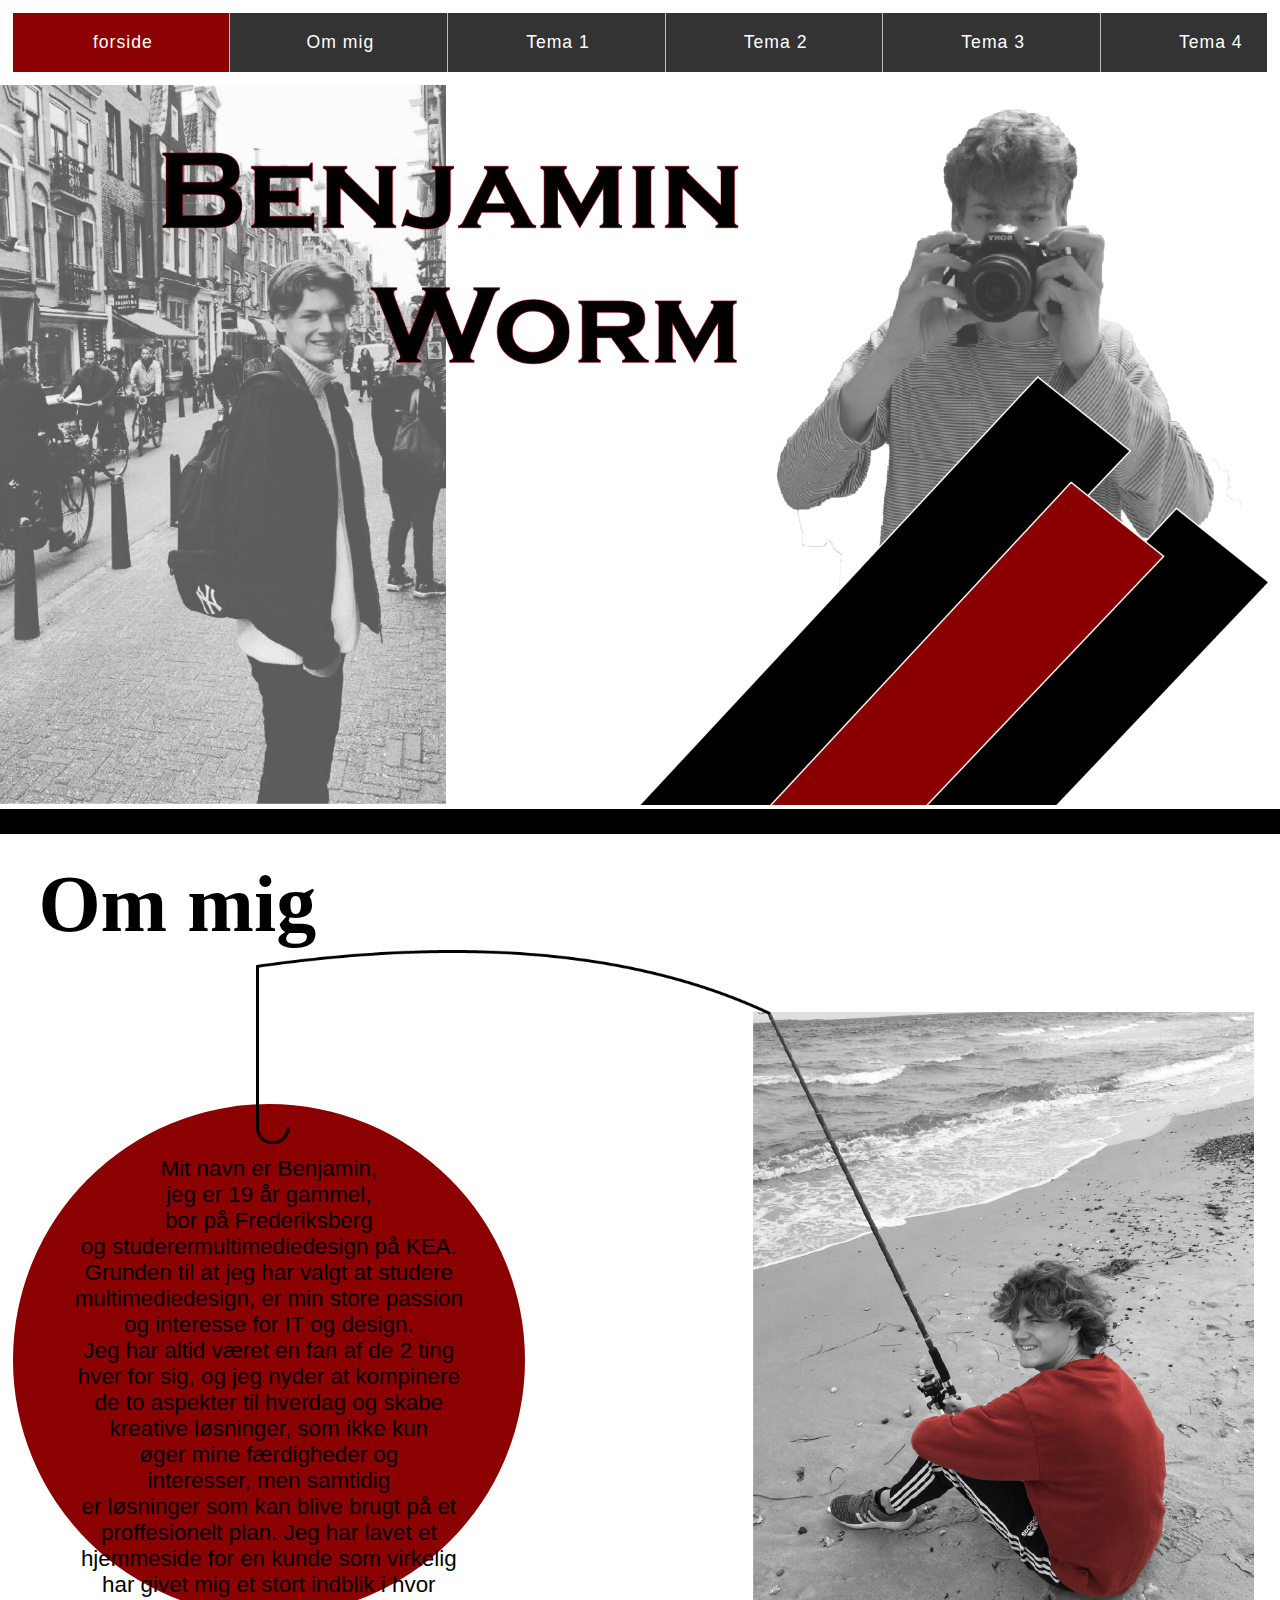
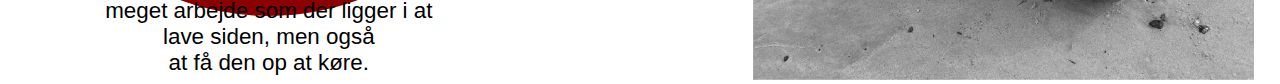
<file: index.html>
<!DOCTYPE html>
<html lang="da">
<head>
    <meta charset="utf-8">
    <meta name="viewport" content="width=device-width, initial-scale=1.0">
    <title>Portfolio</title>
    <link rel="stylesheet" href="style.css">
</head>

<header>



    <nav>
        <ul>
            <li class="active"><a href="index.html">
                    <p>forside</p>
                </a></li>
            <li><a href="index.html#ommig">
                    <p>Om mig</p>
                </a></li>

            <li class="dropdown">
                <a href="tema1.html" class="dropbtn">
                    <p>Tema 1</p>
                </a>
                <div class="dropdown-content">
                    <a href="tema1.html">01.04.02: responsive_site_v2</a>

                </div>
            </li>
            <li class="dropdown">
                <a href="tema2.html" class="dropbtn">
                    <p>Tema 2</p>
                </a>
                <div class="dropdown-content">
                    <a href="tema2.html">02.01.01: <br> Pilotopgave</a>
                    <a href="tema2.html#redesign">02.02.06: <br> Redesign af website</a>
                </div>
            </li>

            <li class="dropdown">
                <a href="tema3.html" class="dropbtn">
                    <p>Tema 3</p>
                </a>
                <div class="dropdown-content">
                    <a href="#">03.01.04: <br> Link til scene, samt udvidet style tile</a>

                    <a href="tema3.html#animation">03.03.03: <br> Animations-opgaven</a>
                    <a href="tema3.html#sexsamfund">03.05.01: <br>Projekt: Sex og Samfund
                    </a>
                </div>
            </li>

            <li class="dropdown">
                <a href="tema4.html" class="dropbtn">
                    <p>Tema 4</p>
                </a>
                <div class="dropdown-content">
                    <a href="tema4.html">04.02.01: <br> Design Sprint</a>
                    <a href="tema4.html#web">04.03.01: <br> Web prototype
                    </a>
                    <a href="tema4.html#Design">04.04.01: <br> Design Sprint: Native App
                    </a>
                    <a href="tema4.html#tema">04.04.02: <br> Temadokumentation
                    </a>
                </div>
            </li>

        </ul>
    </nav>

    <div> <img src="Forside.png"> </div>

</header>

<body>


    <div id="mySidenav" class="sidenav hide">
        <a href="javascript:void(0)" class="closebtn" onclick="closeNav()">&times;</a>
        <a class="active" href="index.html">Forside</a>
        <a href="#ommig">Om mig</a>
        <a href="tema1.html">Tema 1</a>
        <a href="tema2.html">Tema 2</a>
        <a href="tema3.html">Tema 3</a>
        <a href="tema4.html">Tema 4</a>
    </div>


    <div id="openbtn" class="openbtn hide">
        <span onclick="openNav()">&#9776;</span>
    </div>


    <section id="ommig">
        <h1>Om mig</h1>
        <div class="sectionwrapper">

            <div class="fiskebillede_mobil">
                <img src="fiske%20mobil.png">
            </div>

            <div class="infobox">

                <p><br> <br>Mit navn er Benjamin, <br>jeg er 19 år gammel, <br> bor på Frederiksberg <br> og studerermultimediedesign på KEA. <br> Grunden til at jeg har valgt at studere <br> multimediedesign, er min store passion <br> og interesse for IT og design. <br> Jeg har altid været en fan af de 2 ting <br> hver for sig, og jeg nyder at kompinere <br> de to aspekter til hverdag og skabe <br> kreative løsninger, som ikke kun <br> øger mine færdigheder og <br> interesser, men samtidig <br> er løsninger som kan blive brugt på et <br> proffesionelt plan. Jeg har lavet et <br> hjemmeside for en kunde som virkelig <br>har givet mig et stort indblik i hvor <br> meget arbejde som der ligger i at <br> lave siden, men også <br> at få den op at køre.

                </p>

            </div>

            <div class="fiskebillede">
                <img src="Fiskebillede.png">

            </div>





        </div>
    </section>







    <script src="script.js">
    </script>
</body>
</html>
</file>
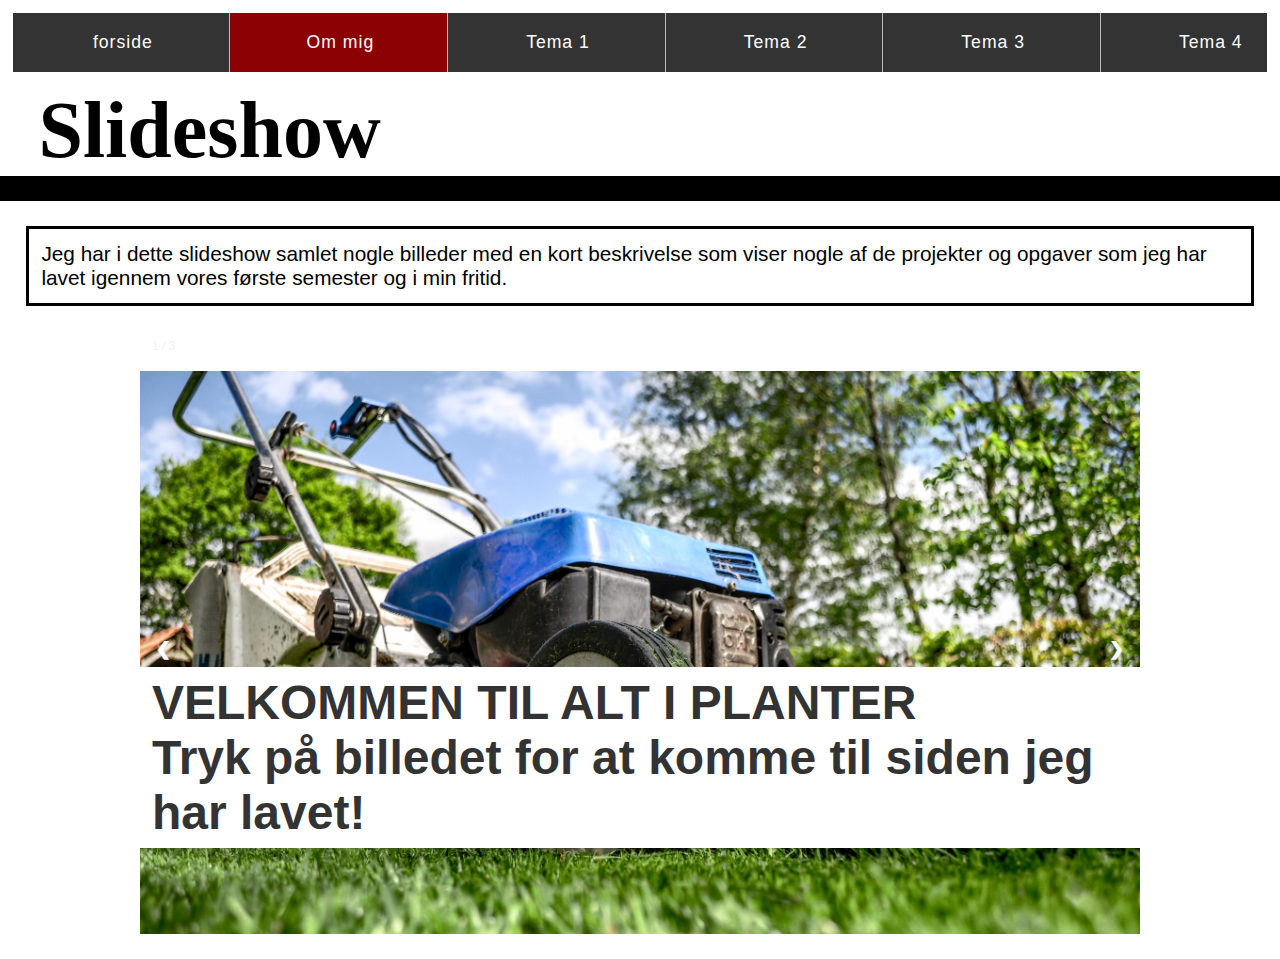
<file: slideshow.html>
<!DOCTYPE html>
<html lang="da">

<head>
    <meta charset="utf-8">
    <meta name="viewport" content="width=device-width, initial-scale=1.0">
    <title>Portfolio</title>
    <link rel="stylesheet" href="style.css">
</head>

<header>



    <nav>
        <ul>
            <li class=""><a href="index.html">
                    <p>forside</p>
                </a></li>
            <li class="dropdown active">
                <a href="index.html#ommig" class="dropbtn">
                    <p>Om mig</p>
                </a>
                <div class="dropdown-content">
                    <a href="slideshow.html">Slideshow!</a>

                </div>
            </li>

            <li class="dropdown">
                <a href="tema1.html" class="dropbtn">
                    <p>Tema 1</p>
                </a>
                <div class="dropdown-content">
                    <a href="tema1.html">01.04.02: responsive_site_v2</a>

                </div>
            </li>
            <li class="dropdown">
                <a href="tema2.html" class="dropbtn">
                    <p>Tema 2</p>
                </a>
                <div class="dropdown-content">
                    <a href="tema2.html">02.01.01: <br> Pilotopgave</a>
                    <a href="tema2.html#redesign">02.02.06: <br> Redesign af website</a>
                </div>
            </li>

            <li class="dropdown">
                <a href="tema3.html" class="dropbtn">
                    <p>Tema 3</p>
                </a>
                <div class="dropdown-content">
                    <a href="#">03.01.04: <br> Link til scene, samt udvidet style tile</a>

                    <a href="tema3.html#animation">03.03.03: <br> Animations-opgaven</a>
                    <a href="tema3.html#sexsamfund">03.05.01: <br>Projekt: Sex og Samfund
                    </a>
                </div>
            </li>

            <li class="dropdown">
                <a href="tema4.html" class="dropbtn">
                    <p>Tema 4</p>
                </a>
                <div class="dropdown-content">
                    <a href="tema4.html">04.02.01: <br> Design Sprint</a>
                    <a href="tema4.html#web">04.03.01: <br> Web prototype
                    </a>
                    <a href="tema4.html#Design">04.04.01: <br> Design Sprint: Native App
                    </a>
                    <a href="tema4.html#tema">04.04.02: <br> Temadokumentation
                    </a>
                </div>
            </li>

        </ul>
    </nav>

    <h1>Slideshow</h1>

</header>

<body>


    <div id="mySidenav" class="sidenav hide">
        <a href="javascript:void(0)" class="closebtn" onclick="closeNav()">&times;</a>
        <a class="active" href="index.html">Forside</a>
        <a href="#ommig">Om mig</a>
        <a href="tema1.html">Tema 1</a>
        <a href="tema2.html">Tema 2</a>
        <a href="tema3.html">Tema 3</a>
        <a href="tema4.html">Tema 4</a>
    </div>


    <div id="openbtn" class="openbtn hide">
        <span onclick="openNav()">&#9776;</span>
    </div>

    <div class="temabeskrivelse">
        <p>
            Jeg har i dette slideshow samlet nogle billeder med en kort beskrivelse som viser nogle af de projekter og opgaver som jeg har lavet igennem vores første semester og i min fritid.


        </p>
    </div>


    <section id="slideshow">
        <div class="slideshow-container">

            <div class="mySlides fade">
                <div class="numbertext">1 / 3</div>
                <a href="http://yihu.dk/kea/alt%20i%20planter%20done/index.html" target="_blank"><img src="garden-gardening-grass-589.jpg" alt="Altiplanter"></a>
                <div class="text">VELKOMMEN TIL ALT I PLANTER <br> Tryk på billedet for at komme til siden jeg har lavet!

                </div>
            </div>

            <div class="mySlides fade">
                <div class="numbertext">2 / 3</div>
                <a href="https://www.youtube.com/watch?v=k8RJnKYsXK8&index=17&list=PLHvG9QDAyDyMzt4sKS5b5bVY5ftwukSvx" target="_blank"><img src="introvideo.png" alt="Introvideo"></a>
                <div class="text1">Vores allerførste opgave, introvideoen! <br> Tryk på billedet for at komme til videoen!</div>
            </div>

            <div class="mySlides fade">
                <div class="numbertext">3 / 3</div>
                <a href="https://xd.adobe.com/view/9710e1b0-262d-4bdd-778f-cb0d301f99f7-e121/" target="_blank"><img src="prototype.png" alt="Kea APP"></a>
                <div class="text2">Vores færdige prototype lavet i Adobe Xd som vi byggede vores side ud fra.</div>
            </div>
            <br>

            <div style="text-align:center">
                <span class="dot"></span>
                <span class="dot"></span>
                <span class="dot"></span>
            </div>
            <div>

                <!-- Next and previous buttons -->
                <a class="prev" onclick="plusSlides(-1)">&#10094;</a>
                <a class="next" onclick="plusSlides(1)">&#10095;</a>
            </div>
        </div>




    </section>








    <script src="script.js">
    </script>
</body>

</html>
</file>
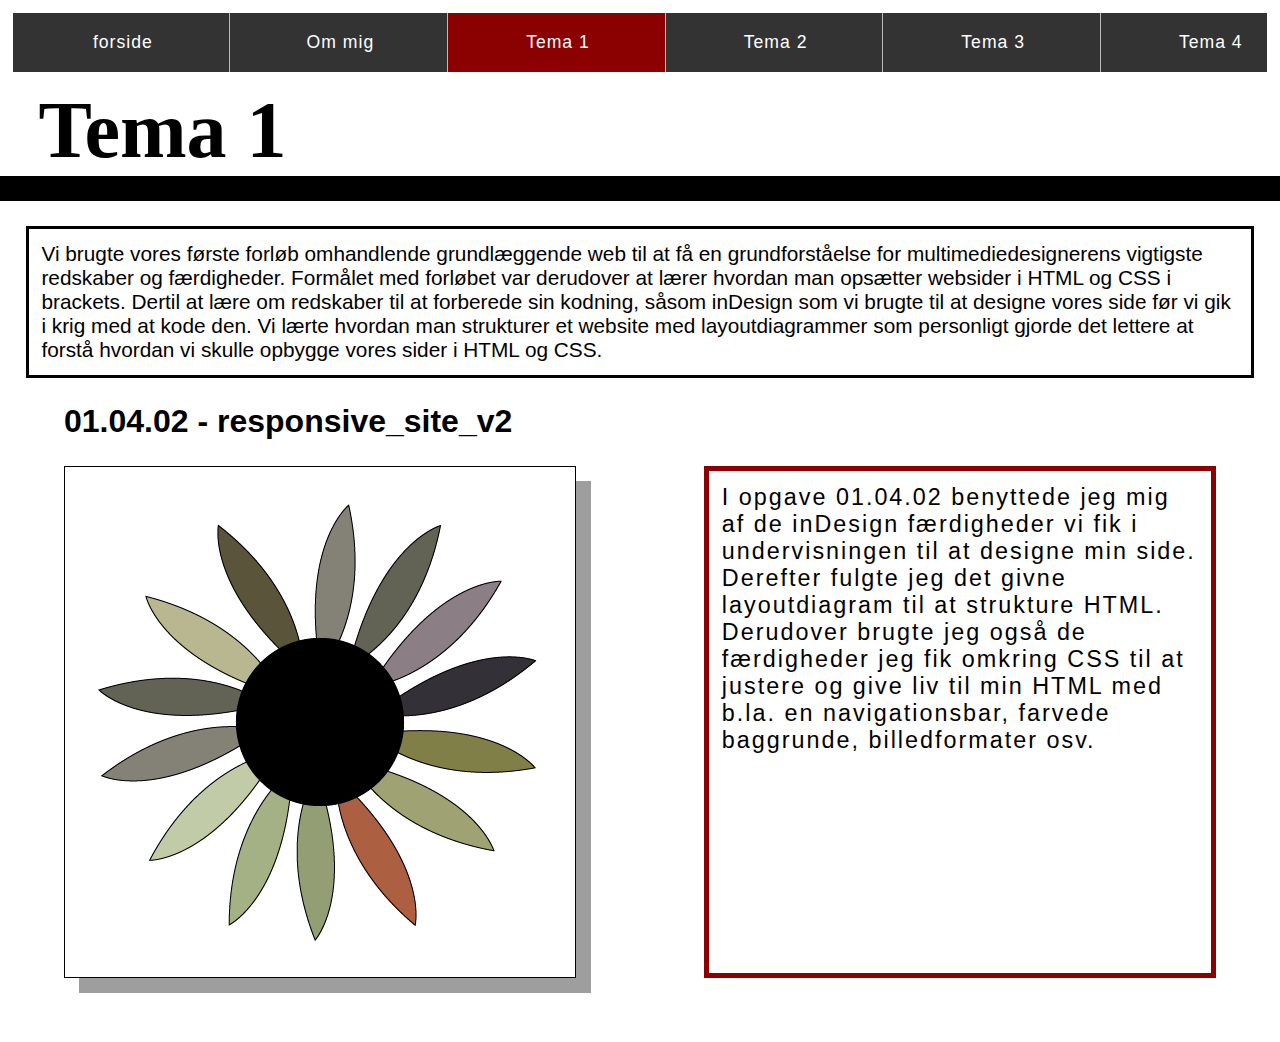
<file: tema1.html>
<!DOCTYPE html>
<html lang="da">

<head>
    <meta charset="utf-8">
    <meta name="viewport" content="width=device-width, initial-scale=1.0">
    <title>Tema 1</title>
    <link rel="stylesheet" href="style.css">
</head>

<header>



    <nav>
        <ul>
            <li class=""><a href="index.html">
                    <p>forside</p>
                </a></li>
            <li class="dropdown">
                <a href="index.html#ommig" class="dropbtn">
                    <p>Om mig</p>
                </a>
                <div class="dropdown-content">
                    <a href="slideshow.html">Slideshow!</a>

                </div>
            </li>

            <li class="dropdown active">
                <a href="tema1.html" class="dropbtn">
                    <p>Tema 1</p>
                </a>
                <div class="dropdown-content">
                    <a href="tema1.html">01.04.02: responsive_site_v2</a>

                </div>
            </li>
            <li class="dropdown">
                <a href="tema2.html" class="dropbtn">
                    <p>Tema 2</p>
                </a>
                <div class="dropdown-content">
                    <a href="tema2.html">02.01.01: <br> Pilotopgave</a>
                    <a href="tema2.html#redesign">02.02.06: <br> Redesign af website</a>
                </div>
            </li>

            <li class="dropdown">
                <a href="tema3.html" class="dropbtn">
                    <p>Tema 3</p>
                </a>
                <div class="dropdown-content">
                    <a href="#">03.01.04: <br> Link til scene, samt udvidet style tile</a>

                    <a href="tema3.html#animation">03.03.03: <br> Animations-opgaven</a>
                    <a href="tema3.html#sexsamfund">03.05.01: <br>Projekt: Sex og Samfund
                    </a>
                </div>
            </li>

            <li class="dropdown">
                <a href="tema4.html" class="dropbtn">
                    <p>Tema 4</p>
                </a>
                <div class="dropdown-content">
                    <a href="tema4.html">04.02.01: <br> Design Sprint</a>
                    <a href="tema4.html#web">04.03.01: <br> Web prototype
                    </a>
                    <a href="tema4.html#Design">04.04.01: <br> Design Sprint: Native App
                    </a>
                    <a href="tema4.html#tema">04.04.02: <br> Temadokumentation
                    </a>
                </div>
            </li>

        </ul>
    </nav>
    <h1>Tema 1</h1>
</header>

<body>

    <div id="mySidenav" class="sidenav hide">
        <a href="javascript:void(0)" class="closebtn" onclick="closeNav()">&times;</a>
        <a class="active" href="index.html">Forside</a>
        <a href="#ommig">Om mig</a>
        <a href="tema1.html">Tema 1</a>
        <a href="tema2.html">Tema 2</a>
        <a href="tema3.html">Tema 3</a>
        <a href="tema4.html">Tema 4</a>
    </div>


    <div id="openbtn" class="openbtn hide">
        <span onclick="openNav()">&#9776;</span>
    </div>

    <div class="temabeskrivelse">
        <p>
            Vi brugte vores første forløb omhandlende grundlæggende web til at få en grundforståelse for multimediedesignerens vigtigste redskaber og færdigheder. Formålet med forløbet var derudover at lærer hvordan man opsætter websider i HTML og CSS i brackets. Dertil at lære om redskaber til at forberede sin kodning, såsom inDesign som vi brugte til at designe vores side før vi gik i krig med at kode den. Vi lærte hvordan man strukturer et website med layoutdiagrammer som personligt gjorde det lettere at forstå hvordan vi skulle opbygge vores sider i HTML og CSS.


        </p>
    </div>

    <h2>01.04.02 - responsive_site_v2
    </h2>

    <div class="sectionwrapper">
        <div class="billedebox1">
            <a href="http://yihu.dk/kea/01-web/04-responsive/01_04_01_responsive_v2/index.html#forside" target="_blank"> <img src="ikon.png" class="hover" alt="billede af blomster ikon"> </a>
            <p class="text">TRYK FOR LINK</p>

        </div>
        <div class="textbox1">
            <p>

                I opgave 01.04.02 benyttede jeg mig af de inDesign færdigheder vi fik i undervisningen til at designe min side. Derefter fulgte jeg det givne layoutdiagram til at strukture HTML. Derudover brugte jeg også de færdigheder jeg fik omkring CSS til at justere og give liv til min HTML med b.la. en navigationsbar, farvede baggrunde, billedformater osv.


            </p>
        </div>

    </div>

    <script src="script.js">
    </script>
</body>

</html>
</file>
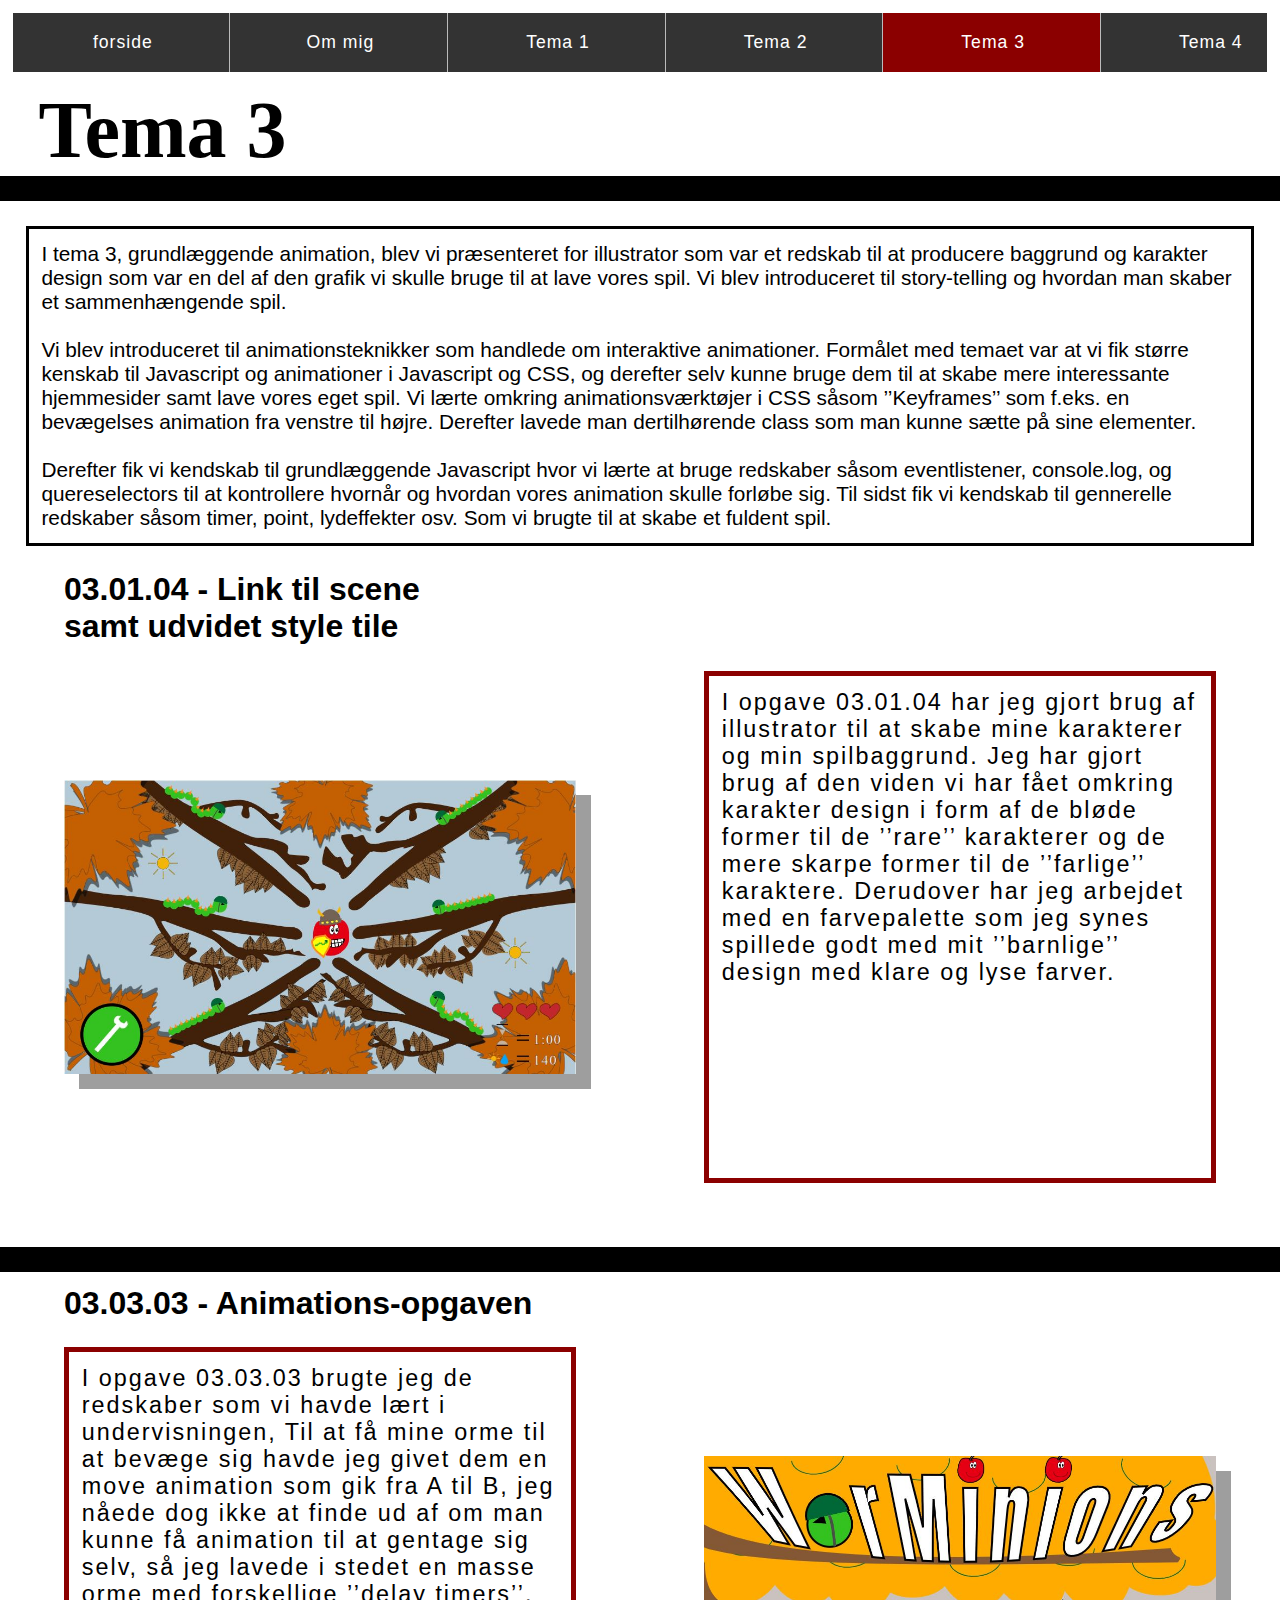
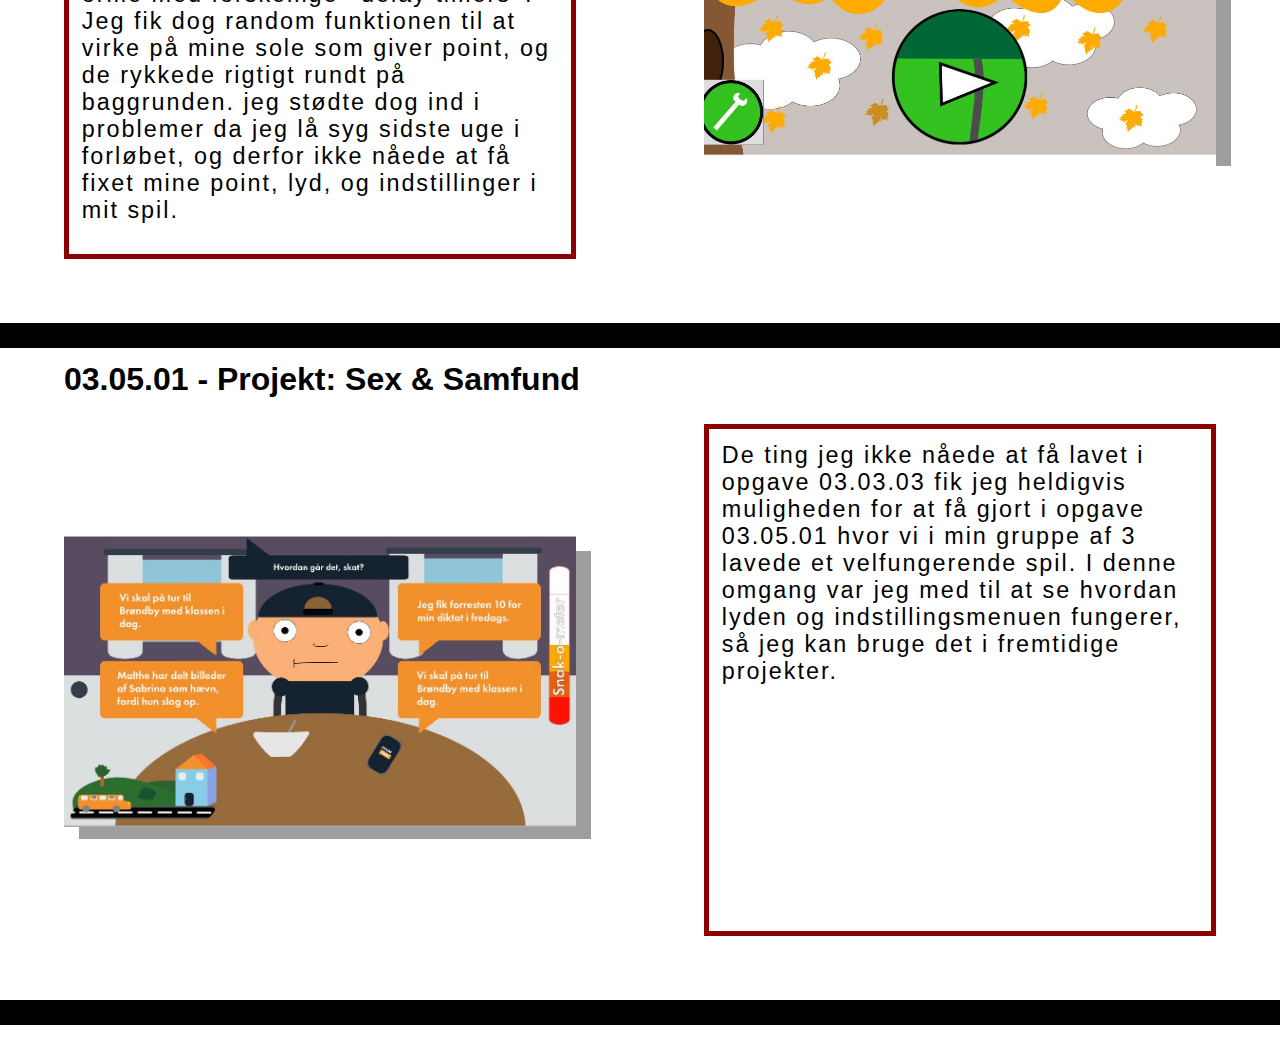
<file: tema3.html>
<!DOCTYPE html>
<html lang="da">

<head>
    <meta charset="utf-8">
    <meta name="viewport" content="width=device-width, initial-scale=1.0">
    <title>Tema 3</title>
    <link rel="stylesheet" href="style.css">
</head>

<header>



    <nav>
        <ul>
            <li class=""><a href="index.html">
                    <p>forside</p>
                </a></li>
            <li class="dropdown">
                <a href="index.html#ommig" class="dropbtn">
                    <p>Om mig</p>
                </a>
                <div class="dropdown-content">
                    <a href="slideshow.html">Slideshow!</a>

                </div>
            </li>

            <li class="dropdown">
                <a href="tema1.html" class="dropbtn">
                    <p>Tema 1</p>
                </a>
                <div class="dropdown-content">
                    <a href="tema1.html">01.04.02: responsive_site_v2</a>

                </div>
            </li>
            <li class="dropdown">
                <a href="tema2.html" class="dropbtn">
                    <p>Tema 2</p>
                </a>
                <div class="dropdown-content">
                    <a href="tema2.html">02.01.01: <br> Pilotopgave</a>
                    <a href="tema2.html#redesign">02.02.06: <br> Redesign af website</a>
                </div>
            </li>

            <li class="dropdown active">
                <a href="tema3.html" class="dropbtn">
                    <p>Tema 3</p>
                </a>
                <div class="dropdown-content">
                    <a href="#">03.01.04: <br> Link til scene, samt udvidet style tile</a>

                    <a href="tema3.html#animation">03.03.03: <br> Animations-opgaven</a>
                    <a href="tema3.html#sexsamfund">03.05.01: <br>Projekt: Sex og Samfund
                    </a>
                </div>
            </li>

            <li class="dropdown">
                <a href="tema4.html" class="dropbtn">
                    <p>Tema 4</p>
                </a>
                <div class="dropdown-content">
                    <a href="tema4.html">04.02.01: <br> Design Sprint</a>
                    <a href="tema4.html#web">04.03.01: <br> Web prototype
                    </a>
                    <a href="tema4.html#Design">04.04.01: <br> Design Sprint: Native App
                    </a>
                    <a href="tema4.html#tema">04.04.02: <br> Temadokumentation
                    </a>
                </div>
            </li>

        </ul>
    </nav>


    <h1>Tema 3</h1>
</header>

<body>
    <div id="mySidenav" class="sidenav hide">
        <a href="javascript:void(0)" class="closebtn" onclick="closeNav()">&times;</a>
        <a class="active" href="index.html">Forside</a>
        <a href="#ommig">Om mig</a>
        <a href="tema1.html">Tema 1</a>
        <a href="tema2.html">Tema 2</a>
        <a href="tema3.html">Tema 3</a>
        <a href="tema4.html">Tema 4</a>
    </div>


    <div id="openbtn" class="openbtn hide">
        <span onclick="openNav()">&#9776;</span>
    </div>

    <div class="temabeskrivelse">
        <p>
            I tema 3, grundlæggende animation, blev vi præsenteret for illustrator som var et redskab til at producere baggrund og karakter design som var en del af den grafik vi skulle bruge til at lave vores spil. Vi blev introduceret til story-telling og hvordan man skaber et sammenhængende spil. <br> <br>
            Vi blev introduceret til animationsteknikker som handlede om interaktive animationer. Formålet med temaet var at vi fik større kenskab til Javascript og animationer i Javascript og CSS, og derefter selv kunne bruge dem til at skabe mere interessante hjemmesider samt lave vores eget spil.

            Vi lærte omkring animationsværktøjer i CSS såsom ’’Keyframes’’ som f.eks. en bevægelses animation fra venstre til højre. Derefter lavede man dertilhørende class som man kunne sætte på sine elementer. <br> <br>
            Derefter fik vi kendskab til grundlæggende Javascript hvor vi lærte at bruge redskaber såsom eventlistener, console.log, og quereselectors til at kontrollere hvornår og hvordan vores animation skulle forløbe sig. Til sidst fik vi kendskab til gennerelle redskaber såsom timer, point, lydeffekter osv. Som vi brugte til at skabe et fuldent spil.



        </p>
    </div>

    <h2> 03.01.04 - Link til scene <br> samt udvidet style tile
    </h2>

    <div class="sectionwrapper border">

        <div class="billedebox4">
            <a href="https://drive.google.com/file/d/1jTPM7etIadrJ6jIr3XwmXmH9Cjgqubvx/view" target="_blank"> <img src="worminions.JPG" alt="billede af spilbaggrund" class="hover"> </a>


        </div>

        <div class="textbox4">
            <p>I opgave 03.01.04 har jeg gjort brug af illustrator til at skabe mine karakterer og min spilbaggrund. Jeg har gjort brug af den viden vi har fået omkring karakter design i form af de bløde former til de ’’rare’’ karakterer og de mere skarpe former til de ’’farlige’’ karaktere. Derudover har jeg arbejdet med en farvepalette som jeg synes spillede godt med mit ’’barnlige’’ design med klare og lyse farver.
            </p>
        </div>
    </div>
    <section id="animation">
        <h2>03.03.03 - Animations-opgaven
        </h2>

        <div class="sectionwrapper border">
            <div class="textbox5">
                <p>I opgave 03.03.03 brugte jeg de redskaber som vi havde lært i undervisningen, Til at få mine orme til at bevæge sig havde jeg givet dem en move animation som gik fra A til B, jeg nåede dog ikke at finde ud af om man kunne få animation til at gentage sig selv, så jeg lavede i stedet en masse orme med forskellige ’’delay timers’’. Jeg fik dog random funktionen til at virke på mine sole som giver point, og de rykkede rigtigt rundt på baggrunden.
                    jeg stødte dog ind i problemer da jeg lå syg sidste uge i forløbet, og derfor ikke nåede at få fixet mine point, lyd, og indstillinger i mit spil.

                </p>
            </div>
            <div class="billedebox5"><a href="http://yihu.dk/kea/03-animation/worminions/index.html" target="_blank"> <img src="spil.JPG" alt="spiltitel" class="hover"> </a></div>


        </div>
    </section>
    <h2>03.05.01 - Projekt: Sex & Samfund
    </h2>

    <section id="sexsamfund">
        <div class="sectionwrapper border">

            <div class="billedebox6"><a href="https://camillagejl.com/kea/03-animation/03_01_05_skal_vi_snakke/dokumentation.html" target="_blank"> <img src="andet%20spil.JPG" alt="billede af spilbaggrund fra skal vi snakke spillet"> </a></div>

            <div class="textbox6">
                <p>De ting jeg ikke nåede at få lavet i opgave 03.03.03 fik jeg heldigvis muligheden for at få gjort i opgave 03.05.01 hvor vi i min gruppe af 3 lavede et velfungerende spil. I denne omgang var jeg med til at se hvordan lyden og indstillingsmenuen fungerer, så jeg kan bruge det i fremtidige projekter.
                </p>
            </div>


        </div>
    </section>
    <script src="script.js">
    </script>
</body>

</html>
</file>
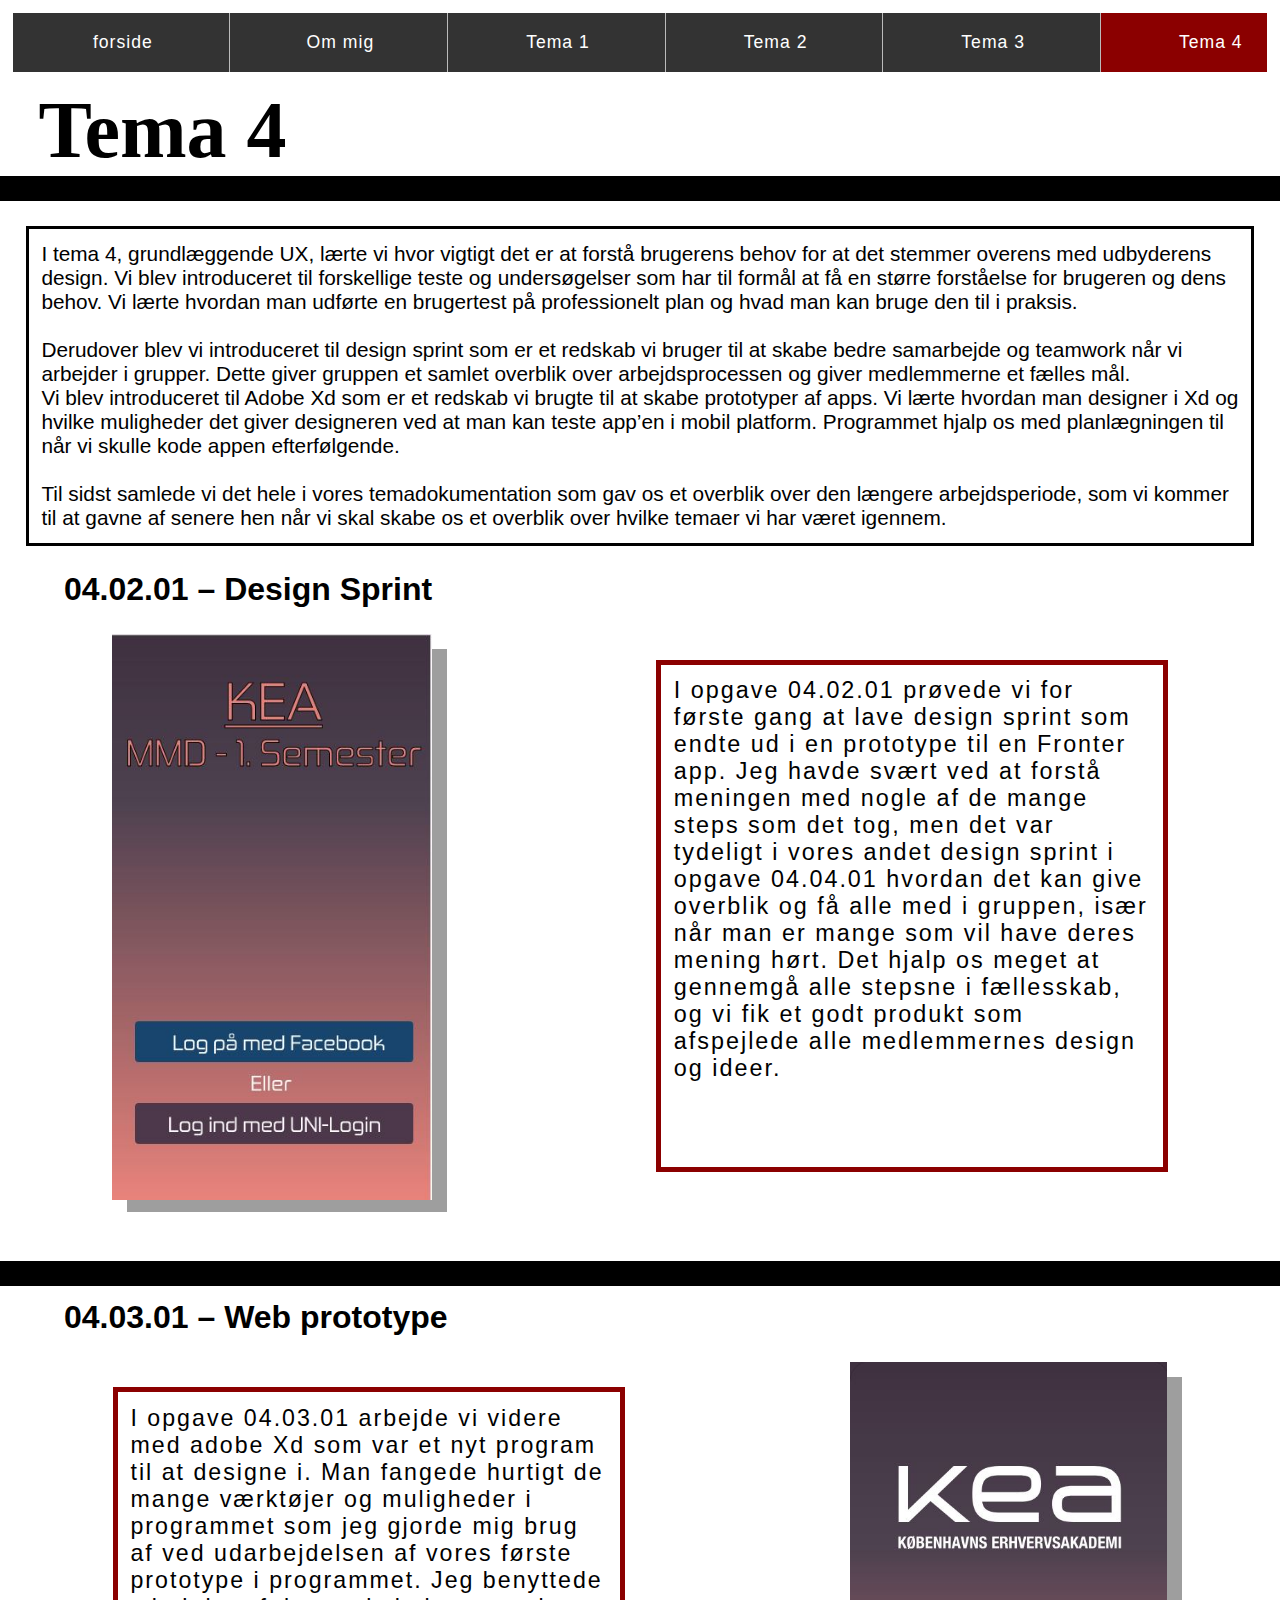
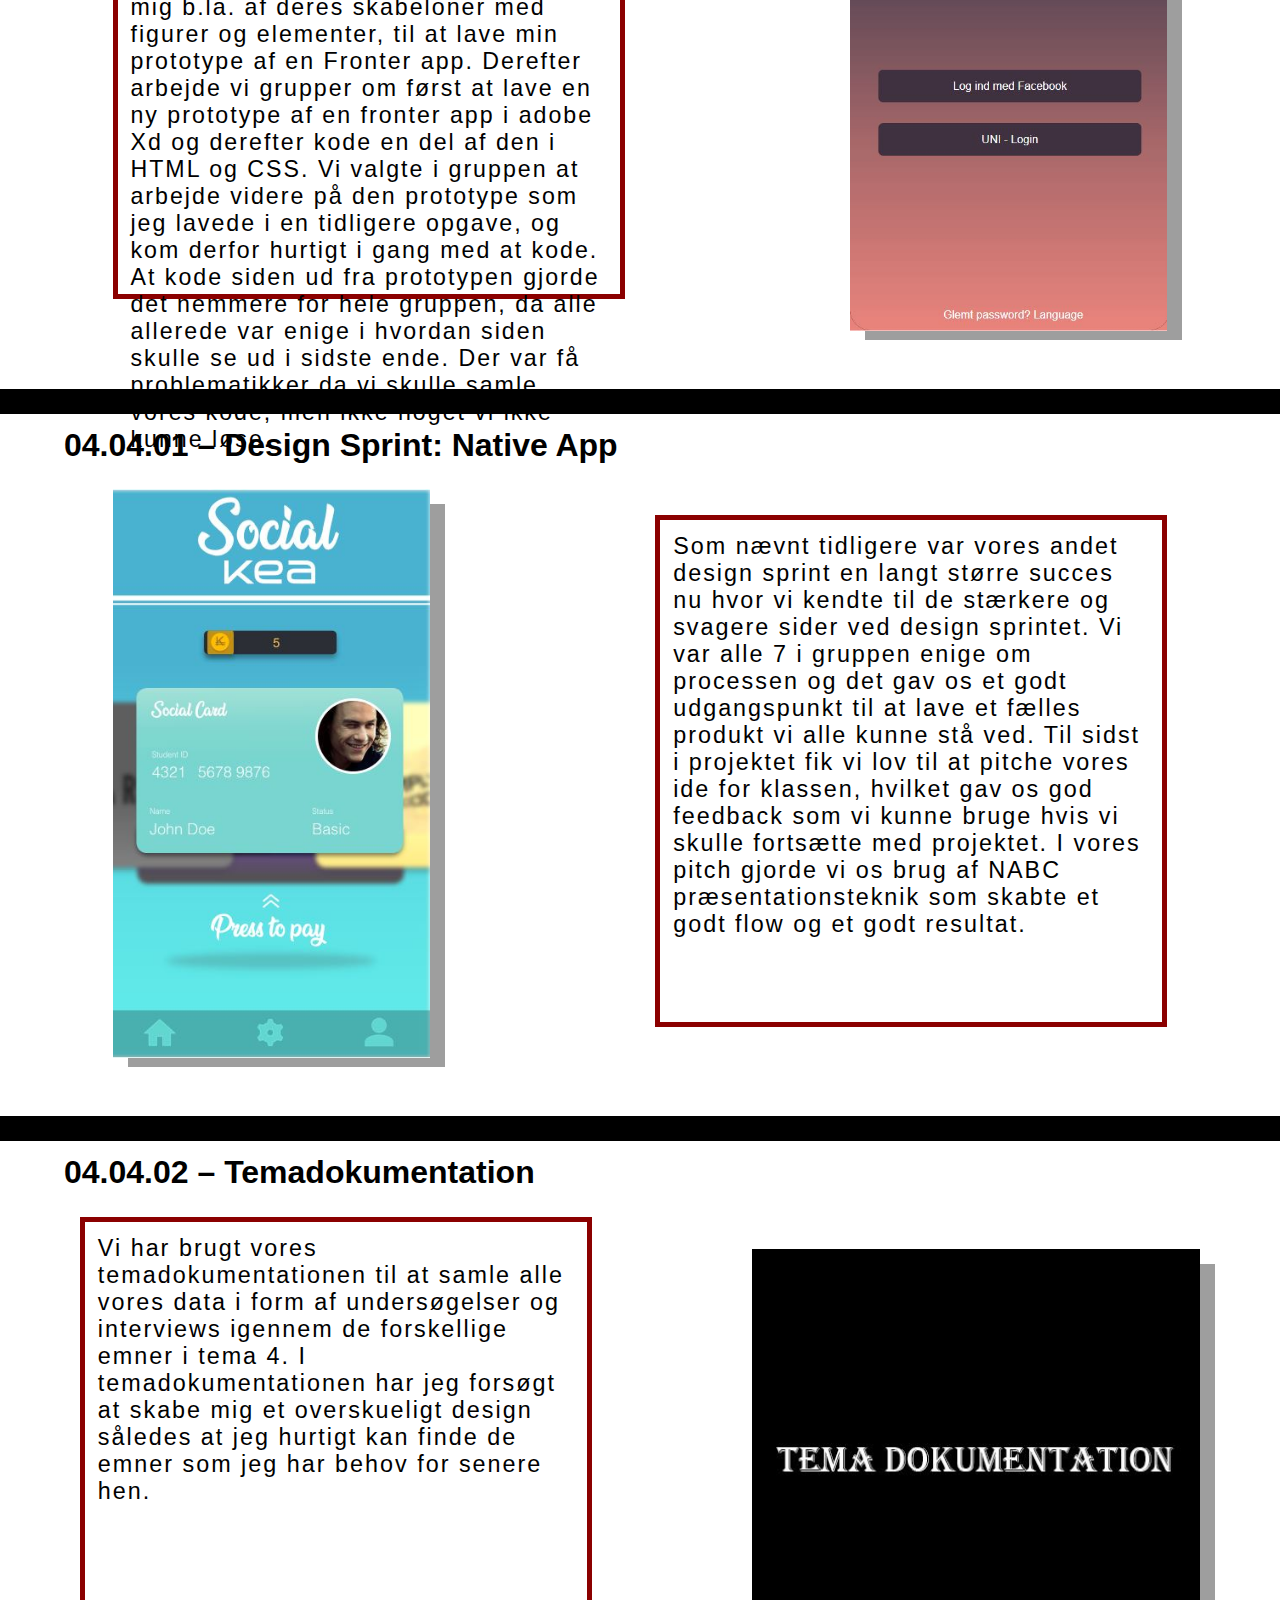
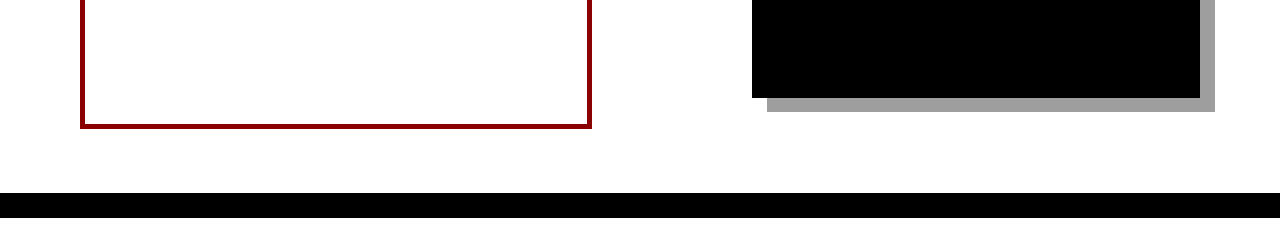
<file: tema4.html>
<!DOCTYPE html>
<html lang="da">

<head>
    <meta charset="utf-8">
    <meta name="viewport" content="width=device-width, initial-scale=1.0">
    <title>Tema 4</title>
    <link rel="stylesheet" href="style.css">
</head>

<header>



    <nav>
        <ul>
            <li class=""><a href="index.html">
                    <p>forside</p>
                </a></li>
            <li class="dropdown">
                <a href="index.html#ommig" class="dropbtn">
                    <p>Om mig</p>
                </a>
                <div class="dropdown-content">
                    <a href="slideshow.html">Slideshow!</a>

                </div>
            </li>

            <li class="dropdown">
                <a href="tema1.html" class="dropbtn">
                    <p>Tema 1</p>
                </a>
                <div class="dropdown-content">
                    <a href="tema1.html">01.04.02: responsive_site_v2</a>

                </div>
            </li>
            <li class="dropdown">
                <a href="tema2.html" class="dropbtn">
                    <p>Tema 2</p>
                </a>
                <div class="dropdown-content">
                    <a href="tema2.html">02.01.01: <br> Pilotopgave</a>
                    <a href="tema2.html#redesign">02.02.06: <br> Redesign af website</a>
                </div>
            </li>

            <li class="dropdown">
                <a href="tema3.html" class="dropbtn">
                    <p>Tema 3</p>
                </a>
                <div class="dropdown-content">
                    <a href="#">03.01.04: <br> Link til scene, samt udvidet style tile</a>

                    <a href="tema3.html#animation">03.03.03: <br> Animations-opgaven</a>
                    <a href="tema3.html#sexsamfund">03.05.01: <br>Projekt: Sex og Samfund
                    </a>
                </div>
            </li>

            <li class="dropdown active">
                <a href="tema4.html" class="dropbtn">
                    <p>Tema 4</p>
                </a>
                <div class="dropdown-content">
                    <a href="tema4.html">04.02.01: <br> Design Sprint</a>
                    <a href="tema4.html#web">04.03.01: <br> Web prototype
                    </a>
                    <a href="tema4.html#Design">04.04.01: <br> Design Sprint: Native App
                    </a>
                    <a href="tema4.html#tema">04.04.02: <br> Temadokumentation
                    </a>
                </div>
            </li>

        </ul>
    </nav>


    <h1>Tema 4</h1>
</header>

<body>
    <div id="mySidenav" class="sidenav hide">
        <a href="javascript:void(0)" class="closebtn" onclick="closeNav()">&times;</a>
        <a class="active" href="index.html">Forside</a>
        <a href="#ommig">Om mig</a>
        <a href="tema1.html">Tema 1</a>
        <a href="tema2.html">Tema 2</a>
        <a href="tema3.html">Tema 3</a>
        <a href="tema4.html">Tema 4</a>
    </div>


    <div id="openbtn" class="openbtn hide">
        <span onclick="openNav()">&#9776;</span>
    </div>

    <div class="temabeskrivelse">
        <p>
            I tema 4, grundlæggende UX, lærte vi hvor vigtigt det er at forstå brugerens behov for at det stemmer overens med udbyderens design. Vi blev introduceret til forskellige teste og undersøgelser som har til formål at få en større forståelse for brugeren og dens behov. Vi lærte hvordan man udførte en brugertest på professionelt plan og hvad man kan bruge den til i praksis. <br> <br>

            Derudover blev vi introduceret til design sprint som er et redskab vi bruger til at skabe bedre samarbejde og teamwork når vi arbejder i grupper. Dette giver gruppen et samlet overblik over arbejdsprocessen og giver medlemmerne et fælles mål. <br>


            Vi blev introduceret til Adobe Xd som er et redskab vi brugte til at skabe prototyper af apps. Vi lærte hvordan man designer i Xd og hvilke muligheder det giver designeren ved at man kan teste app’en i mobil platform. Programmet hjalp os med planlægningen til når vi skulle kode appen efterfølgende. <br> <br>

            Til sidst samlede vi det hele i vores temadokumentation som gav os et overblik over den længere arbejdsperiode, som vi kommer til at gavne af senere hen når vi skal skabe os et overblik over hvilke temaer vi har været igennem.




        </p>
    </div>

    <h2> 04.02.01 – Design Sprint
    </h2>

    <div class="sectionwrapper border">

        <div class="billedebox7">
            <a href="https://xd.adobe.com/view/f91e4d6d-133b-4370-5e38-31f25215964d-8f2f/" target="_blank"> <img src="proto.JPG" alt="billede af prototype forside" class="hover"> </a>

        </div>

        <div class="textbox7">
            <p>I opgave 04.02.01 prøvede vi for første gang at lave design sprint som endte ud i en prototype til en Fronter app. Jeg havde svært ved at forstå meningen med nogle af de mange steps som det tog, men det var tydeligt i vores andet design sprint i opgave 04.04.01 hvordan det kan give overblik og få alle med i gruppen, især når man er mange som vil have deres mening hørt. Det hjalp os meget at gennemgå alle stepsne i fællesskab, og vi fik et godt produkt som afspejlede alle medlemmernes design og ideer.
            </p>
        </div>
    </div>
    <section id="web">
        <h2>04.03.01 – Web prototype

        </h2>


        <div class="sectionwrapper border">
            <div class="textbox8">
                <p>I opgave 04.03.01 arbejde vi videre med adobe Xd som var et nyt program til at designe i. Man fangede hurtigt de mange værktøjer og muligheder i programmet som jeg gjorde mig brug af ved udarbejdelsen af vores første prototype i programmet. Jeg benyttede mig b.la. af deres skabeloner med figurer og elementer, til at lave min prototype af en Fronter app. Derefter arbejde vi grupper om først at lave en ny prototype af en fronter app i adobe Xd og derefter kode en del af den i HTML og CSS.
                    Vi valgte i gruppen at arbejde videre på den prototype som jeg lavede i en tidligere opgave, og kom derfor hurtigt i gang med at kode. At kode siden ud fra prototypen gjorde det nemmere for hele gruppen, da alle allerede var enige i hvordan siden skulle se ud i sidste ende. Der var få problematikker da vi skulle samle vores kode, men ikke noget vi ikke kunne løse.

                </p>
            </div>
            <div class="billedebox8"><a href="http://yihu.dk/kea/04-UX/04-03-01/fronter-redesign-starter/index.html" target="_blank"> <img src="proto3.JPG" alt="billede af prototype forside" class="hover"> </a></div>


        </div>
    </section>

    <section id="Design">
        <h2>04.04.01 – Design Sprint: Native App

        </h2>

        <div class="sectionwrapper border">

            <div class="billedebox9"><a href="https://xd.adobe.com/view/1f381ebb-998a-48a2-6c04-43a49e3c2312-6909/?fbclid=IwAR2Alkhvt6YCpIxIGy7UmFthEq7OEB-0EaTqn25jZ8BvUIR8atg1NxxY-bU&fullscreen" target="_blank"> <img src="proto4.JPG" alt="billede af prototype forside" class="hover"> </a></div>

            <div class="textbox9">
                <p>Som nævnt tidligere var vores andet design sprint en langt større succes nu hvor vi kendte til de stærkere og svagere sider ved design sprintet. Vi var alle 7 i gruppen enige om processen og det gav os et godt udgangspunkt til at lave et fælles produkt vi alle kunne stå ved. Til sidst i projektet fik vi lov til at pitche vores ide for klassen, hvilket gav os god feedback som vi kunne bruge hvis vi skulle fortsætte med projektet. I vores pitch gjorde vi os brug af NABC præsentationsteknik som skabte et godt flow og et godt resultat.
                </p>
            </div>


        </div>
    </section>

    <section id="tema">
        <h2>04.04.02 – Temadokumentation

        </h2>

        <div class="sectionwrapper border">

            <div class="textbox10">
                <p>Vi har brugt vores temadokumentationen til at samle alle vores data i form af undersøgelser og interviews igennem de forskellige emner i tema 4. I temadokumentationen har jeg forsøgt at skabe mig et overskueligt design således at jeg hurtigt kan finde de emner som jeg har behov for senere hen.
                </p>
            </div>

            <div class="billedebox10"><a href="https://drive.google.com/file/d/1xDreRj-77cdB-UUDpsdr8AMtm51F6RuZ/view" target="_blank"> <img src="tema%20doku.JPG" alt="billede af sort baggrund med teksten temadokumentation" class="hover"> </a></div>




        </div>
    </section>
    <script src="script.js">
    </script>
</body>

</html>
</file>
<file: style.css>
/*----------Generelle indstillinger----------*/

img {
    width: 100%;

}


body {
    padding: 0;
    margin: 0;

}

* {
    box-sizing: border-box;
    text-decoration: none;
    list-style: none;
    margin: 0px;
    padding: 0px;
    outline: none;
    font-family: 'Roboto Condensed', sans-serif;
}

header {
    margin-bottom: 2vw;
    border-bottom: solid thick;
    border-width: 2vw;
}

.temabeskrivelse {
    margin: 2vw;
    padding: 1vw;
    border: solid;
}

.temabeskrivelse p {
    font-size: 1.3rem;
}

h1 {
    font-family: "copperplate Gothic";
    font-size: 5rem;
    padding-left: 3vw;
}

.vandmærke {
    position: absolute;
    height: 12vw;
    width: 12vw;
    top: 49vw;
    left: 3vw;
}

/*----------Off-canvas navigation----------*/


.hide {
    display: none;
}

.sidenav {
    height: 100%;
    width: 0;
    position: fixed;
    z-index: 1;
    top: 0;
    left: 0;
    background-color: black;
    overflow-x: hidden;
    /* Disable horizontal scroll */
    padding-top: 60px;
    transition: 0.5s;
}

.sidenav a {
    padding: 8px 8px 8px 32px;
    text-decoration: none;
    font-size: 25px;
    color: white;
    display: block;
    transition: 0.3s;
}

.sidenav a:hover {
    color: darkred;
}

.sidenav .closebtn {
    position: absolute;
    top: 0;
    right: 25px;
    font-size: 36px;
    margin-left: 50px;
    color: darkred;
}

.openbtn {
    position: fixed;
    top: 0;
    font-size: 40px;
    cursor: pointer;
    color: black;
    background-color: darkred;
    margin-left: 2vw;
    margin-top: 13vw;
    border-radius: 2vw;
}

/* Style page content - use this if you want to push the page content to the right when you open the side navigation */
#main {
    transition: margin-left .5s;
    padding: 20px;
}

/* On smaller screens, where height is less than 450px, change the style of the sidenav (less padding and a smaller font size) */
@media screen and (max-height: 450px) {
    .sidenav {
        padding-top: 15px;
    }

    .sidenav a {
        font-size: 18px;
    }
}





/*----------Navigation----------*/
nav {
    display: flex;
    flex-direction: column;
    align-items: center;
    margin: 1vw;
    position: relative;
}

nav p {
    font-size: 1.1rem;
    color: white;
    padding: 5px;
    font-weight: 100;
    width: 15vw;
}

.active {
    background-color: darkred;
}

nav li a:hover:not(.active) {
    background-color: darkred;
    transition: all 0.5s ease 0s;
}

nav ul {
    display: flex;
    justify-content: space-between;
    list-style-type: none;
    overflow: hidden;
    background-color: #333;
    width: 98vw;

}

nav ul li {
    width: 17vw;
    border-right: 1px solid #bbb;
}


nav ul li a {
    display: block;
    text-align: center;
    padding: 14px;
    text-decoration: none;
    letter-spacing: 1px;
}


li a,
.dropbtn {
    display: inline-block;
    color: white;
    text-align: center;
    text-decoration: none;
}

li a:hover,
.dropdown:hover .dropbtn {
    background-color: #8a0000;
    transition: all 0.5s ease 0s;
}

li.dropdown {
    display: inline-block;
}

.dropdown-content {
    display: none;
    position: absolute;
    background-color: #f9f9f9;
    width: 17vw;
    box-shadow: 0px 8px 16px 0px rgba(0, 0, 0, 0.2);
    z-index: 1;
}

.dropdown-content a {
    color: black;
    padding: 12px 16px;
    text-decoration: none;
    display: block;
    text-align: left;
}

.dropdown-content a:hover {
    background-color: #f1f1f1
}

.dropdown:hover .dropdown-content {
    display: block;
}

/*----------Om mig siden----------*/


.sectionwrapper {
    display: flex;

}

.fiskebillede {
    padding-left: 20vw;
    padding-right: 2vw;
    position: absolute;
}

.fiskebillede_mobil {
    height: 0;
    width: 0;
}

.infobox {
    position: absolute;
    background-color: darkred;
    height: 40vw;
    width: 40vw;
    border-radius: 27vw;
    margin-left: 1vw;
    margin-top: 12vw;
}

.infobox p {
    font-size: 1.4rem;
    text-align: center;
}

/*----------Slideshow----------*/
/* Slideshow container */
.slideshow-container {
    background-size: 100%;
    max-width: 1000px;
    position: relative;
    margin: auto;
    padding-top: 40px;
    border-bottom: solid white;
}

/* Caption text */
.text {
    background-color: white;
    color: #333;
    font-size: 3rem;
    font-weight: 600;
    padding: 8px 12px;
    position: absolute;
    bottom: 108px;
    width: 100%;
    margin: auto;
}

.text1 {
    background-size: 100%;
    background-color: white;
    color: #333;
    font-size: 2rem;
    padding: 8px 12px;
    position: absolute;
    bottom: 98px;
    width: 100%;
}

.text2 {
    background-size: 100%;
    background-color: white;
    color: #333;
    font-size: 2rem;
    padding: 8px 12px;
    position: absolute;
    bottom: 98px;
    width: 100%;
}

.text_box1 {
    color: #333;
    background-color: white;
    position: absolute;
    background-size: 100%;
    width: 80%;
    font-size: 2rem;
    top: 14vw;
    left: 0vw;
    padding-left: 1vw;
    border: solid;
    border-left: none;
}

.text_box2 {
    color: #333;
    background-color: white;
    position: absolute;
    background-size: 100%;
    width: 80%;
    font-size: 2rem;
    top: 14vw;
    left: 0vw;
    padding-left: 1vw;
    border: solid;
    border-left: none;
}

.text_box3 {
    color: #333;
    background-color: white;
    position: absolute;
    background-size: 100%;
    width: 80%;
    font-size: 2rem;
    top: 14vw;
    left: 0vw;
    padding-left: 1vw;
    border: solid;
    border-left: none;
}

.text_box4 {
    color: #333;
    background-color: white;
    position: absolute;
    background-size: 100%;
    width: 80%;
    font-size: 2rem;
    top: 14vw;
    left: 0vw;
    padding-left: 1vw;
    border: solid;
    border-left: none;
}


#box1:hover {
    opacity: 0.8;
}

#box2:hover {
    opacity: 0.8;
}

#box3:hover {
    opacity: 0.8;
}

#box4:hover {
    opacity: 0.8;
}


/* Number text (1/3 etc) */
.numbertext {
    color: #f2f2f2;
    font-size: 12px;
    padding: 8px 12px;
    position: absolute;
    top: 0;
}

/* Next & previous buttons */
.prev,
.next {
    cursor: pointer;
    position: absolute;
    top: 50%;
    width: auto;
    margin-top: -22px;
    padding: 16px;
    color: white;
    font-weight: bold;
    font-size: 18px;
    transition: 0.6s ease;
    border-radius: 0 3px 3px 0;
    user-select: none;
}

.next {
    right: 0;
    border-radius: 3px 0 0 3px;
}

/* On hover, add a black background color with a little bit see-through */
.prev:hover,
.next:hover {
    background-color: rgba(0, 0, 0, 0.8);
}


/* Fading animation */
.fade {
    -webkit-animation-name: fade;
    -webkit-animation-duration: 3.5s;
    animation-name: fade;
    animation-duration: 3.5s;
}

@-webkit-keyframes fade {
    from {
        opacity: .4
    }

    to {
        opacity: 1
    }
}

@keyframes fade {
    from {
        opacity: .4
    }

    to {
        opacity: 1
    }
}



/*----------Tema 1 siden----------*/
h2 {
    margin-left: 5vw;
    margin-bottom: 2vw;
    font-size: 2rem;
}



.billedebox1 {
    margin: auto;
    height: 40vw;
    width: 40vw;
    box-shadow: 15px 15px rgba(0, 0, 0, 0.38);
    margin-bottom: 5vw;
}

.billedebox1:hover {
    opacity: 0.8;
}

.billedebox1 .text {
    position: relative;
    visibility: hidden;
    color: darkred;
    text-align: center;
    text-decoration: underline;

}

.billedebox1:hover .text {
    visibility: visible;
}


.textbox1 {
    margin: auto;
    background-color: white;
    height: 40vw;
    width: 40vw;
    border: solid darkred;
    border-width: 5px;
    margin-bottom: 5vw;
}

.textbox1 p {
    font-size: 1.46rem;
    padding: 1vw;
    letter-spacing: 2px;
}

/*----------Tema 2 siden----------*/
video {
    height: 35vw;
    width: 50vw;
    margin-left: 5vw;
}


.textbox2 {
    margin: auto;
    background-color: white;
    height: 40vw;
    width: 40vw;
    border: solid darkred;
    border-width: 5px;
}

.textbox2 {
    font-size: 1.46rem;
    padding: 1vw;
    letter-spacing: 2px;
}

.border {
    border-bottom: solid black;
    border-width: 25px;
    padding-bottom: 5vw;
    margin-bottom: 1vw;
}

.billedebox3 {
    margin: auto;
    height: 40vw;
    width: 40vw;
    box-shadow: 15px 15px rgba(0, 0, 0, 0.38);
}

.billedebox3:hover {
    opacity: 0.8;
}

.textbox3 {
    margin: auto;
    background-color: white;
    height: 40vw;
    width: 40vw;
    border: solid darkred;
    border-width: 5px;
}

.textbox3 {
    font-size: 1.46rem;
    padding: 1vw;
    letter-spacing: 2px;
}

/*----------Tema 3 siden----------*/

.textbox4 {
    margin: auto;
    background-color: white;
    height: 40vw;
    width: 40vw;
    border: solid darkred;
    border-width: 5px;
}

.textbox4 {
    font-size: 1.46rem;
    padding: 1vw;
    letter-spacing: 2px;
}

.billedebox4 {
    margin: auto;
    height: 23vw;
    width: 40vw;
    box-shadow: 15px 15px rgba(0, 0, 0, 0.38);
}

.billedebox4:hover {
    opacity: 0.8;
}

.textbox5 {
    margin: auto;
    background-color: white;
    height: 40vw;
    width: 40vw;
    border: solid darkred;
    border-width: 5px;
}

.textbox5 {
    font-size: 1.46rem;
    padding: 1vw;
    letter-spacing: 2px;
}

.billedebox5 {
    margin: auto;
    height: 23vw;
    width: 40vw;
    box-shadow: 15px 15px rgba(0, 0, 0, 0.38);
}

.billedebox5:hover {
    opacity: 0.8;
}

.textbox6 {
    margin: auto;
    background-color: white;
    height: 40vw;
    width: 40vw;
    border: solid darkred;
    border-width: 5px;
}

.textbox6 {
    font-size: 1.46rem;
    padding: 1vw;
    letter-spacing: 2px;
}

.billedebox6 {
    margin: auto;
    height: 22.5vw;
    width: 40vw;
    box-shadow: 15px 15px rgba(0, 0, 0, 0.38);
}

.billedebox6:hover {
    opacity: 0.8;
}

/*----------Tema 4 siden----------*/
.textbox7 {
    margin: auto;
    background-color: white;
    height: 40vw;
    width: 40vw;
    border: solid darkred;
    border-width: 5px;
}

.textbox7 {
    font-size: 1.46rem;
    padding: 1vw;
    letter-spacing: 2px;
}

.billedebox7 {
    margin: auto;
    height: 44vw;
    width: 25vw;
    box-shadow: 15px 15px rgba(0, 0, 0, 0.38);
}

.billedebox7:hover {
    opacity: 0.8;
}

.textbox8 {
    margin: auto;
    background-color: white;
    height: 40vw;
    width: 40vw;
    border: solid darkred;
    border-width: 5px;
}

.textbox8 {
    font-size: 1.45rem;
    padding: 1vw;
    letter-spacing: 2px;
}

.billedebox8 {
    margin: auto;
    height: 44vw;
    width: 24.8vw;
    box-shadow: 15px 15px rgba(0, 0, 0, 0.38);
}

.billedebox8:hover {
    opacity: 0.8;
}

.textbox9 {
    margin: auto;
    background-color: white;
    height: 40vw;
    width: 40vw;
    border: solid darkred;
    border-width: 5px;
}

.textbox9 {
    font-size: 1.46rem;
    padding: 1vw;
    letter-spacing: 2px;
}

.billedebox9 {
    margin: auto;
    height: 44vw;
    width: 24.8vw;
    box-shadow: 15px 15px rgba(0, 0, 0, 0.38);
}

.billedebox9:hover {
    opacity: 0.8;
}

.textbox10 {
    margin: auto;
    background-color: white;
    height: 40vw;
    width: 40vw;
    border: solid darkred;
    border-width: 5px;
}

.textbox10 {
    font-size: 1.46rem;
    padding: 1vw;
    letter-spacing: 2px;
}

.billedebox10 {
    margin: auto;
    height: 35vw;
    width: 35vw;
    box-shadow: 15px 15px rgba(0, 0, 0, 0.38);
}

.billedebox10:hover {
    opacity: 0.8;
}

/*----------Animationer----------*/
.scale {
    animation-name: scale;
    animation-duration: 5s;
    animation-iteration-count: infinite;
    animation-timing-function: linear;
}

@keyframes scale {
    from {
        transform: scale(1);
    }

    to {
        transform: scale(1.05)
    }

}

.fade_in {
    animation-name: fade_in;
    animation-duration: 4s;
    animation-iteration-count: 1;
    animation-timing-function: linear;
}

@keyframes fade_in {
    0% {
        opacity: 0;

    }

    100% {
        opacity: 1;

    }

}

/*----------Media Queries: Mobile ----------*/
@media only screen and (max-width: 450px) {
    nav {
        display: none;
    }

    body {}

    .sectionwrapper {
        flex-wrap: wrap;

    }

    .infobox {
        height: 55vw;
        width: 55vw;
        position: inherit;
        margin-top: 30vw;
        margin-left: 5vw;
    }

    .fiskebillede {
        display: none;
    }

    .fiskebillede_mobil {
        position: relative;
        height: 50vw;
        width: 60vw;
        margin-left: 30vw;

    }

    h1 {
        font-size: 2rem;
    }

    h2 {
        font-size: 1rem;
        text-align: center;
    }

    .infobox p {
        font-size: 0.51rem;
        text-align: center;
    }

    .temabeskrivelse p {
        font-size: 0.9rem;
    }

    .temabeskrivelse {
        margin: 11vw;
    }

    .textbox1 {
        flex-basis: 300px;
        margin-top: 8vw;
        height: 55vw;
        width: 20vw;
    }

    .textbox1 p {
        font-size: 0.68rem;
    }

    .billedebox1 {
        margin: auto;
        height: 60vw;
        width: 60vw;
    }


    .textbox2 {
        flex-basis: 300px;
        margin-top: 8vw;
        height: 55vw;
        width: 20vw;
    }

    .textbox2 p {
        font-size: 0.68rem;
    }

    .video {
        margin: auto;
    }

    .textbox3 {
        flex-basis: 300px;

        height: 55vw;
        width: 20vw;
    }

    .textbox3 p {
        font-size: 0.68rem;
    }

    .billedebox3 {
        margin: auto;
        margin-top: 8vw;
        margin-bottom: 2vw;
        height: 60vw;
        width: 60vw;
    }

    .textbox4 {
        flex-basis: 300px;

        height: 55vw;
        width: 20vw;
    }

    .textbox4 p {
        font-size: 0.68rem;
    }

    .billedebox4 {
        margin: auto;
        margin-bottom: 7vw;
        height: 40vw;
        width: 70vw;
    }

    .textbox5 {
        flex-basis: 300px;

        height: 55vw;
        width: 20vw;
    }

    .textbox5 p {
        font-size: 0.67rem;
    }

    .billedebox5 {
        margin: auto;
        margin-top: 7vw;
        height: 50vw;
        width: 70vw;
    }

    .textbox6 {
        flex-basis: 300px;

        height: 55vw;
        width: 20vw;
    }

    .textbox6 p {
        font-size: 0.68rem;
    }

    .billedebox6 {
        margin: auto;
        margin-bottom: 7vw;
        height: 40vw;
        width: 70vw;
    }

    .textbox7 {
        flex-basis: 300px;

        height: 55vw;
        width: 20vw;
    }

    .textbox7 p {
        font-size: 0.68rem;
    }

    .billedebox7 {
        margin: auto;
        margin-bottom: 7vw;
        height: 70vw;
        width: 40vw;
    }

    .textbox8 {
        flex-basis: 300px;

        height: 55vw;
        width: 20vw;
    }

    .textbox8 p {
        font-size: 0.54rem;
    }

    .billedebox8 {
        margin: auto;
        margin-top: 7vw;
        margin-bottom: 4vw;
        height: 70vw;
        width: 40vw;
    }

    .textbox9 {
        flex-basis: 300px;

        height: 55vw;
        width: 20vw;
    }

    .textbox9 p {
        font-size: 0.68rem;
    }

    .billedebox9 {
        margin: auto;
        margin-bottom: 7vw;
        height: 70vw;
        width: 40vw;
    }

    .textbox10 {
        flex-basis: 300px;

        height: 55vw;
        width: 20vw;
    }

    .textbox10 p {
        font-size: 0.68rem;
    }

    .billedebox10 {
        margin: auto;
        margin-top: 7vw;
        margin-bottom: 4vw;
        height: 50vw;
        width: 50vw;
    }

    .vandmærke {
        top: 40vw;
    }

    /*----------Slideshow----------*/
    /* Slideshow container */
    .slideshow-container {
        background-size: 100%;
        max-width: 1000px;
        position: relative;
        margin: auto;
        padding-top: 40px;
        border-bottom: solid white;
    }

    /* Caption text */
    .text {
        background-color: white;
        color: #333;
        font-size: 0.5rem;
        font-weight: 600;
        padding: 8px 12px;
        position: absolute;
        bottom: 68px;
        width: 100%;
        margin: auto;
    }

    .text1 {
        background-size: 100%;
        background-color: white;
        color: #333;
        font-size: 0.5rem;
        padding: 8px 12px;
        position: absolute;
        bottom: 68px;
        width: 100%;
    }

    .text2 {
        background-size: 100%;
        background-color: white;
        color: #333;
        font-size: 0.5rem;
        padding: 8px 12px;
        position: absolute;
        bottom: 68px;
        width: 100%;
    }

    .text_box1 {
        color: #333;
        background-color: white;
        position: absolute;
        background-size: 100%;
        width: 80%;
        font-size: 2rem;
        top: 14vw;
        left: 0vw;
        padding-left: 1vw;
        border: solid;
        border-left: none;
    }

    .text_box2 {
        color: #333;
        background-color: white;
        position: absolute;
        background-size: 100%;
        width: 80%;
        font-size: 2rem;
        top: 14vw;
        left: 0vw;
        padding-left: 1vw;
        border: solid;
        border-left: none;
    }

    .text_box3 {
        color: #333;
        background-color: white;
        position: absolute;
        background-size: 100%;
        width: 80%;
        font-size: 2rem;
        top: 14vw;
        left: 0vw;
        padding-left: 1vw;
        border: solid;
        border-left: none;
    }

    .text_box4 {
        color: #333;
        background-color: white;
        position: absolute;
        background-size: 100%;
        width: 80%;
        font-size: 2rem;
        top: 14vw;
        left: 0vw;
        padding-left: 1vw;
        border: solid;
        border-left: none;
    }



    /* Number text (1/3 etc) */
    .numbertext {
        color: #f2f2f2;
        font-size: 12px;
        padding: 8px 12px;
        position: absolute;
        top: 0;
    }


}
</file>
